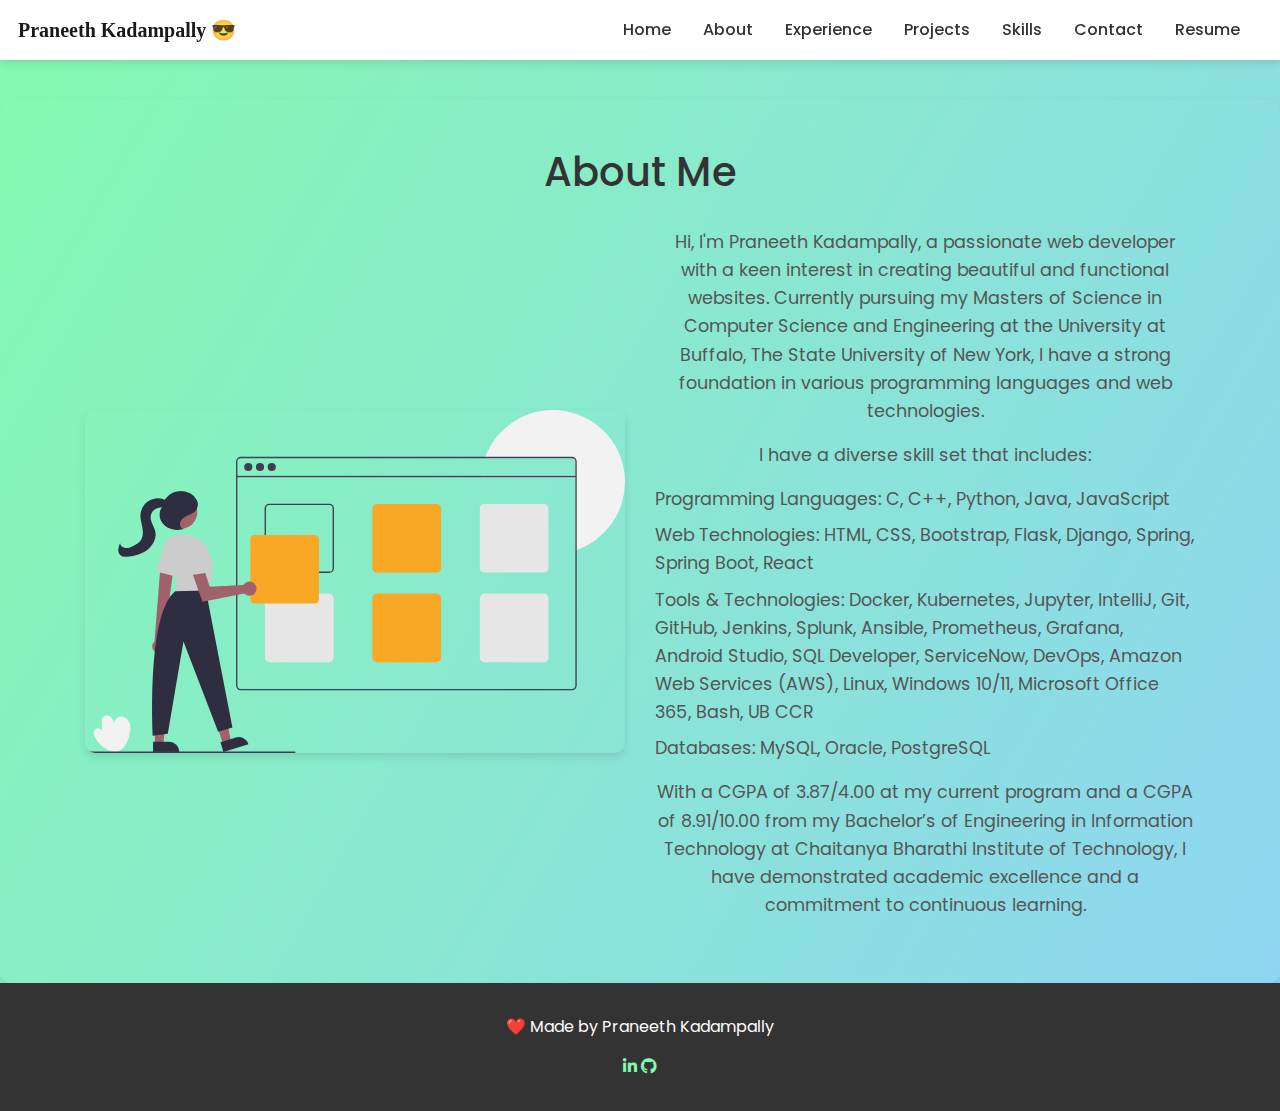
<file: about.html>
<!DOCTYPE html>
<html lang="en">

<head>
    <meta charset="UTF-8">
    <meta name="viewport" content="width=device-width, initial-scale=1.0">
    <title>About Me - Praneeth Kadampally</title>
    <link rel="stylesheet" href="https://stackpath.bootstrapcdn.com/bootstrap/4.5.2/css/bootstrap.min.css">
    <link rel="stylesheet" href="https://cdnjs.cloudflare.com/ajax/libs/font-awesome/5.15.3/css/all.min.css">
    <link href="https://fonts.googleapis.com/css2?family=Poppins:wght@300;400;500;600&display=swap" rel="stylesheet">
    <link rel="stylesheet" href="css/styles.css">
    <link rel="stylesheet" href="https://cdnjs.cloudflare.com/ajax/libs/animate.css/4.1.1/animate.min.css">

    <style>
        /* General Styling */

/* Content Sections */
.content-section {
    padding: 3rem 1rem;
    text-align: center;
    /* background: #fff; */
    border-radius: 10px;
    box-shadow: 0 4px 8px rgba(0, 0, 0, 0.1);
    margin-top: 100px;
}

.content-section h2 {
    font-size: 2.5rem;
    margin-bottom: 2rem;
    color: #333;
}

.content-section p {
    font-size: 1.1rem;
    line-height: 1.6;
    color: #555;
}

.content-section ul {
    text-align: left;
    list-style-type: none;
    padding: 0;
}

.content-section li {
    font-size: 1.1rem;
    line-height: 1.6;
    color: #555;
    margin-bottom: 0.5rem;
}

.illustration {
    max-width: 100%;
    height: auto;
    margin-bottom: 2rem;
    border-radius: 10px;
    box-shadow: 0 4px 8px rgba(0, 0, 0, 0.1);
}




/* Responsive Design */
@media (max-width: 768px) {
    .content-section {
        margin-top: 60px;
    }

    .navbar-brand {
        font-size: 1.5rem;
    }

    .nav-link {
        margin-right: 0.5rem;
    }

    .content-section h2 {
        font-size: 2rem;
    }

    .content-section p, .content-section li {
        font-size: 1rem;
    }
}
    </style>
</head>

<body>
    <nav class="navbar navbar-expand-lg navbar-light fixed-top">
        <a class="navbar-brand signature" href="index.html">Praneeth Kadampally 😎</a>
        <button class="navbar-toggler" type="button" data-toggle="collapse" data-target="#navbarNav"
            aria-controls="navbarNav" aria-expanded="false" aria-label="Toggle navigation">
            <span class="navbar-toggler-icon"></span>
        </button>
        <div class="collapse navbar-collapse" id="navbarNav">
            <ul class="navbar-nav ml-auto">
                <li class="nav-item"><a class="nav-link" href="index.html">Home</a></li>
                <li class="nav-item"><a class="nav-link" href="about.html">About</a></li>
                <li class="nav-item"><a class="nav-link" href="experience.html">Experience</a></li>
                <li class="nav-item"><a class="nav-link" href="projects.html">Projects</a></li>
                <li class="nav-item"><a class="nav-link" href="skills.html">Skills</a></li>
                <li class="nav-item"><a class="nav-link" href="contact.html">Contact</a></li>
                <li class="nav-item">
                    <a class="nav-link" href="https://drive.google.com/file/d/1H-SNnUP06ZM52_MdBntTrJHFwTOXE0gI/view?usp=sharing">Resume</a>
                </li>
            </ul>
        </div>
    </nav>

    <section class="content-section" id="about">
        <div class="container">
            <h2 class="animate__animated animate__fadeInDown">About Me</h2>
            <div class="row align-items-center">
                <div class="col-lg-6 col-md-12 animate__animated animate__fadeInLeft">
                    <img src="./images/undraw_portfolio_update_re_jqnp.svg" alt="About Illustration" class="illustration img-fluid">
                </div>
                <div class="col-lg-6 col-md-12 animate__animated animate__fadeInRight">
                    <p>Hi, I'm Praneeth Kadampally, a passionate web developer with a keen interest in creating beautiful and functional websites. Currently pursuing my Masters of Science in Computer Science and Engineering at the University at Buffalo, The State University of New York, I have a strong foundation in various programming languages and web technologies.</p>
                    <p>I have a diverse skill set that includes:</p>
                    <ul>
                        <li>Programming Languages: C, C++, Python, Java, JavaScript</li>
                        <li>Web Technologies: HTML, CSS, Bootstrap, Flask, Django, Spring, Spring Boot, React</li>
                        <li>Tools & Technologies: Docker, Kubernetes, Jupyter, IntelliJ, Git, GitHub, Jenkins, Splunk, Ansible, Prometheus, Grafana, Android Studio, SQL Developer, ServiceNow, DevOps, Amazon Web Services (AWS), Linux, Windows 10/11, Microsoft Office 365, Bash, UB CCR</li>
                        <li>Databases: MySQL, Oracle, PostgreSQL</li>
                    </ul>
                    <p>With a CGPA of 3.87/4.00 at my current program and a CGPA of 8.91/10.00 from my Bachelor’s of Engineering in Information Technology at Chaitanya Bharathi Institute of Technology, I have demonstrated academic excellence and a commitment to continuous learning.</p>
                </div>
            </div>
        </div>
    </section>

    <footer class="footer">
        <p>❤️ Made by Praneeth Kadampally</p>
        <a href="https://www.linkedin.com/in/praneethk021"><i class="fab fa-linkedin-in"></i></a>
        <a href="https://github.com/Praneeth021"><i class="fab fa-github"></i></a>
    </footer>

    <script src="https://code.jquery.com/jquery-3.5.1.slim.min.js"></script>
    <script src="https://cdn.jsdelivr.net/npm/@popperjs/core@2.9.2/dist/umd/popper.min.js"></script>
    <script src="https://stackpath.bootstrapcdn.com/bootstrap/4.5.2/js/bootstrap.min.js"></script>
</body>

</html>
</file>
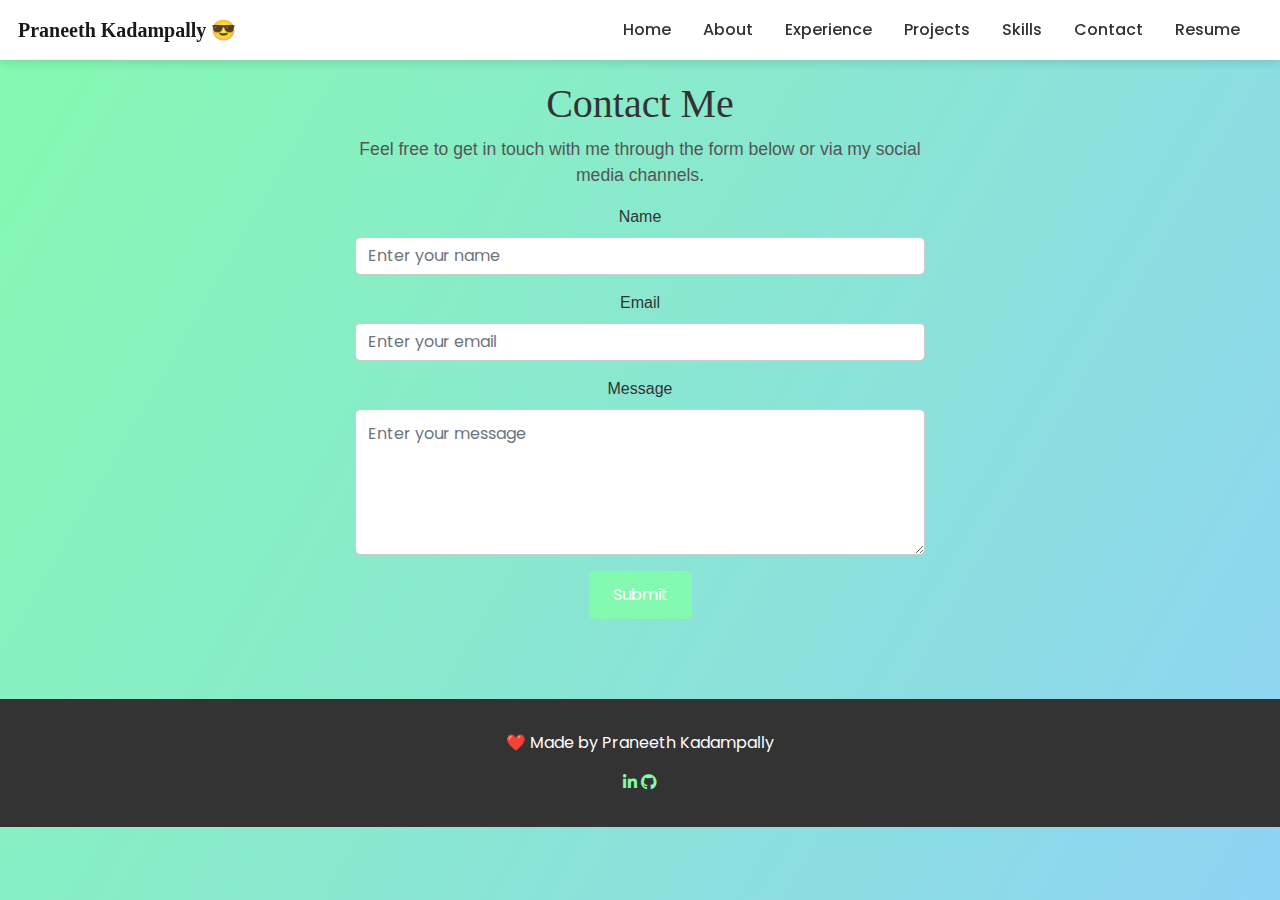
<file: contact.html>
<!DOCTYPE html>
<html lang="en">

<head>
    <meta charset="UTF-8">
    <meta name="viewport" content="width=device-width, initial-scale=1.0">
    <title>Contact - Praneeth Kadampally</title>
    <link rel="stylesheet" href="https://stackpath.bootstrapcdn.com/bootstrap/4.5.2/css/bootstrap.min.css">
    <link rel="stylesheet" href="https://cdnjs.cloudflare.com/ajax/libs/font-awesome/5.15.3/css/all.min.css">
    <link href="https://fonts.googleapis.com/css2?family=Poppins:wght@300;400;500;600&display=swap" rel="stylesheet">
    <link rel="stylesheet" href="css/styles.css">
    <link rel="stylesheet" href="https://cdnjs.cloudflare.com/ajax/libs/animate.css/4.1.1/animate.min.css">

    <style>
        /* Contact Form Styling */
#contact .container {
    max-width: 600px;
    margin: 0 auto;
}

#contact h2 {
    font-size: 2.5rem;
    color: #333;
    font-family: 'Roboto Slab', serif;
}

#contact p {
    font-size: 1.1rem;
    color: #555;
    font-family: 'Open Sans', sans-serif;
}

#contact .form-group label {
    font-size: 1rem;
    color: #333;
    font-family: 'Open Sans', sans-serif;
}

#contact .form-control {
    border-radius: 5px;
    border: 1px solid #ccc;
    padding: 0.75rem;
}

#contact .btn-primary {
    background-color: #84fab0;
    border: none;
    padding: 0.75rem 1.5rem;
    font-size: 1rem;
    border-radius: 5px;
    transition: background-color 0.3s ease;
}

#contact .btn-primary:hover {
    background-color: #8fd3f4;
}

    </style>
</head>

<body>
    <nav class="navbar navbar-expand-lg navbar-light fixed-top">
        <a class="navbar-brand signature" href="index.html">Praneeth Kadampally 😎</a>
        <button class="navbar-toggler" type="button" data-toggle="collapse" data-target="#navbarNav"
            aria-controls="navbarNav" aria-expanded="false" aria-label="Toggle navigation">
            <span class="navbar-toggler-icon"></span>
        </button>
        <div class="collapse navbar-collapse" id="navbarNav">
            <ul class="navbar-nav ml-auto">
                <li class="nav-item"><a class="nav-link" href="index.html">Home</a></li>
                <li class="nav-item"><a class="nav-link" href="about.html">About</a></li>
                <li class="nav-item"><a class="nav-link" href="experience.html">Experience</a></li>
                <li class="nav-item"><a class="nav-link" href="projects.html">Projects</a></li>
                <li class="nav-item"><a class="nav-link" href="skills.html">Skills</a></li>
                <li class="nav-item"><a class="nav-link" href="contact.html">Contact</a></li>
                <li class="nav-item">
                    <a class="nav-link" href="https://drive.google.com/file/d/1H-SNnUP06ZM52_MdBntTrJHFwTOXE0gI/view?usp=sharing">Resume</a>
                </li>
            </ul>
        </div>
    </nav>

    <section class="content-section" id="contact">
        <div class="container">
            <h2 class="animate__animated animate__fadeInDown">Contact Me</h2>
            <p class="animate__animated animate__fadeInUp">Feel free to get in touch with me through the form below or via my social media channels.</p>
            <form class="animate__animated animate__fadeInUp">
                <div class="form-group">
                    <label for="name">Name</label>
                    <input type="text" class="form-control" id="name" placeholder="Enter your name">
                </div>
                <div class="form-group">
                    <label for="email">Email</label>
                    <input type="email" class="form-control" id="email" placeholder="Enter your email">
                </div>
                <div class="form-group">
                    <label for="message">Message</label>
                    <textarea class="form-control" id="message" rows="5" placeholder="Enter your message"></textarea>
                </div>
                <button type="submit" class="btn btn-primary">Submit</button>
            </form>
        </div>
    </section>

    <footer class="footer">
        <p>❤️ Made by Praneeth Kadampally</p>
        <a href="https://www.linkedin.com/in/praneethk021"><i class="fab fa-linkedin-in"></i></a>
        <a href="https://github.com/Praneeth021"><i class="fab fa-github"></i></a>
    </footer>

    <script src="https://code.jquery.com/jquery-3.5.1.slim.min.js"></script>
    <script src="https://cdn.jsdelivr.net/npm/@popperjs/core@2.9.2/dist/umd/popper.min.js"></script>
    <script src="https://stackpath.bootstrapcdn.com/bootstrap/4.5.2/js/bootstrap.min.js"></script>
</body>

</html>
</file>
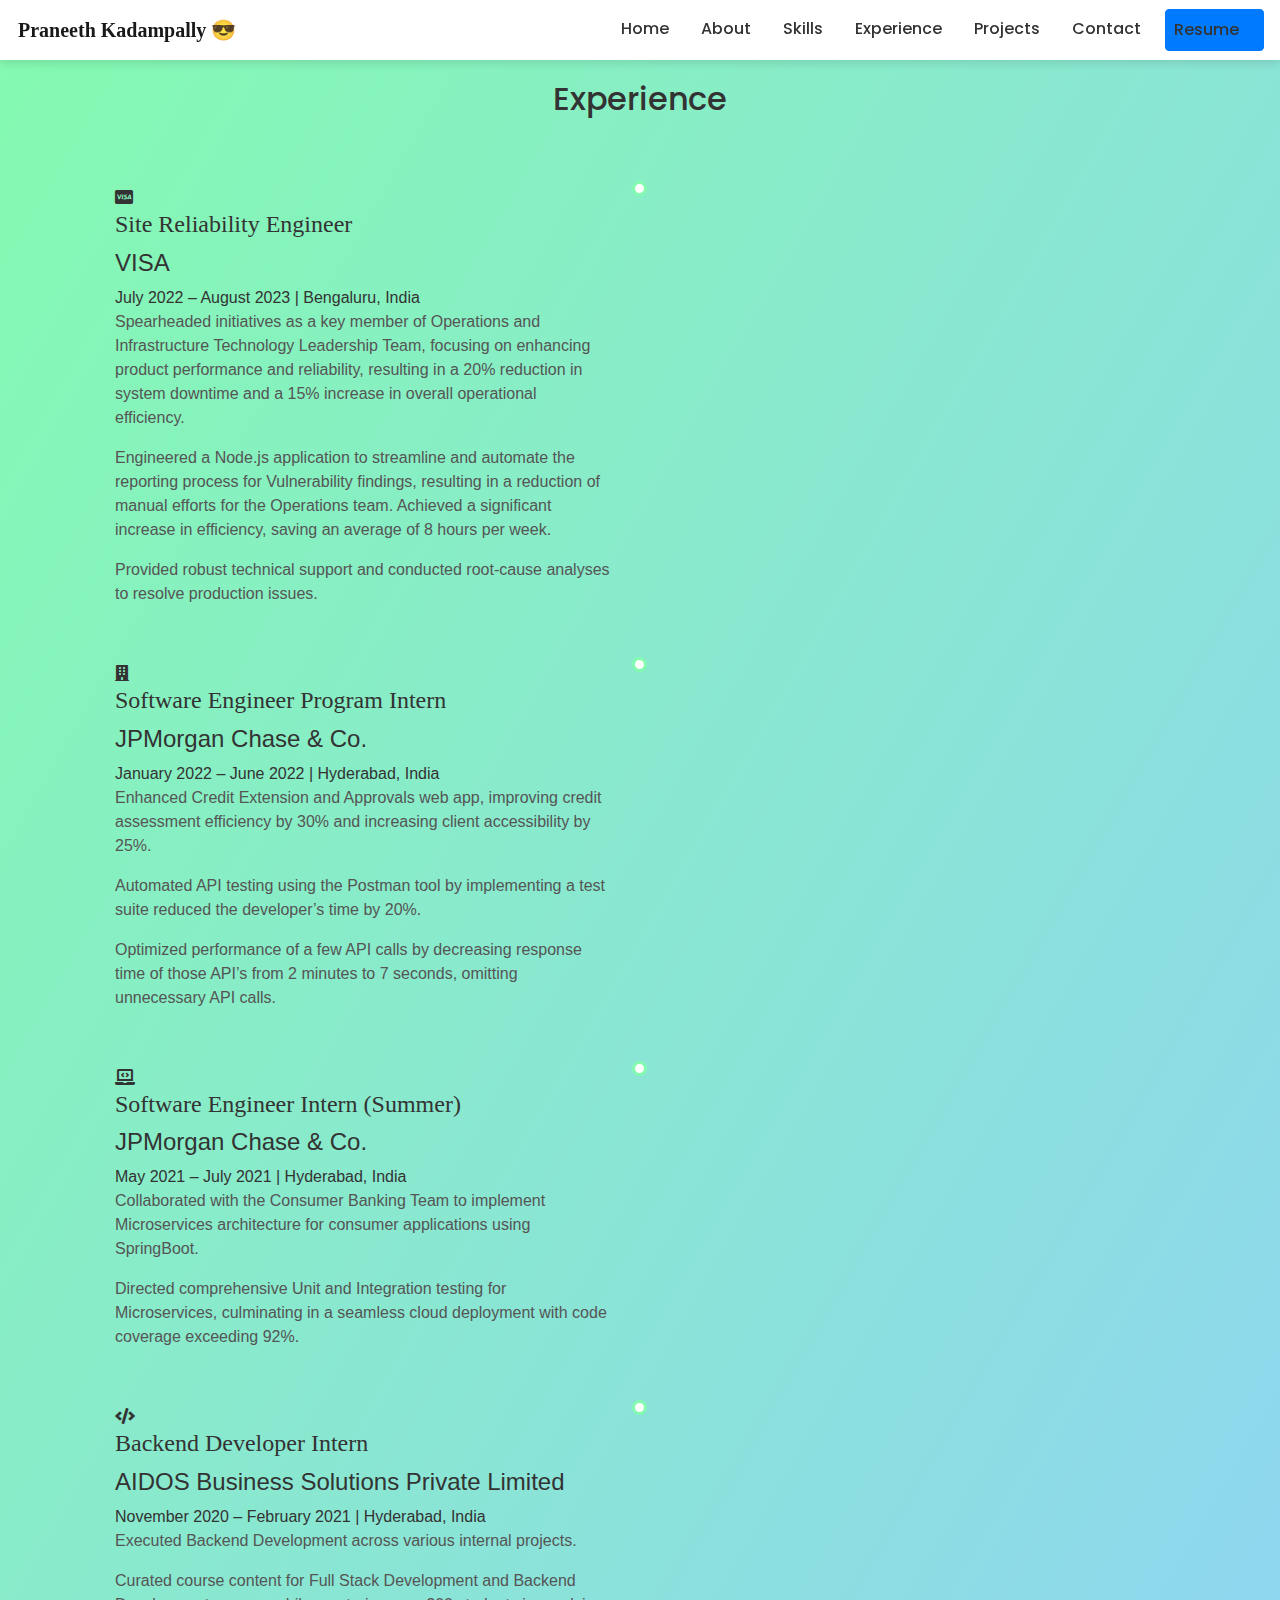
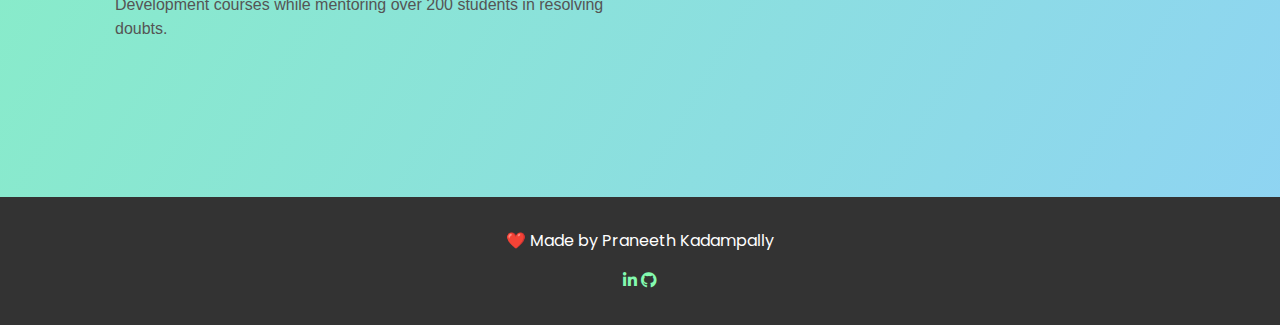
<file: experience.html>
<!DOCTYPE html>
<html lang="en">

<head>
    <meta charset="UTF-8">
    <meta name="viewport" content="width=device-width, initial-scale=1.0">
    <title>Experience - Praneeth Kadampally</title>
    <link rel="stylesheet" href="https://stackpath.bootstrapcdn.com/bootstrap/4.5.2/css/bootstrap.min.css">
    <link rel="stylesheet" href="https://cdnjs.cloudflare.com/ajax/libs/font-awesome/5.15.3/css/all.min.css">
    <link href="https://fonts.googleapis.com/css2?family=Poppins:wght@300;400;500;600&display=swap" rel="stylesheet">
    <link rel="stylesheet" href="css/styles.css">
    <link rel="stylesheet" href="https://cdnjs.cloudflare.com/ajax/libs/animate.css/4.1.1/animate.min.css">
</head>

<body>
    <nav class="navbar navbar-expand-lg navbar-light fixed-top">
        <a class="navbar-brand signature" href="index.html">Praneeth Kadampally 😎</a>
        <button class="navbar-toggler" type="button" data-toggle="collapse" data-target="#navbarNav"
            aria-controls="navbarNav" aria-expanded="false" aria-label="Toggle navigation">
            <span class="navbar-toggler-icon"></span>
        </button>
        <div class="collapse navbar-collapse" id="navbarNav">
            <ul class="navbar-nav ml-auto">
                <li class="nav-item"><a class="nav-link" href="index.html">Home</a></li>
                <li class="nav-item"><a class="nav-link" href="about.html">About</a></li>
                <li class="nav-item"><a class="nav-link" href="skills.html">Skills</a></li>
                <li class="nav-item"><a class="nav-link" href="experience.html">Experience</a></li>
                <li class="nav-item"><a class="nav-link" href="projects.html">Projects</a></li>
                <li class="nav-item"><a class="nav-link" href="contact.html">Contact</a></li>
                <li class="nav-item btn btn-primary p-0 m-0 border-box">
                    <a class="nav-link" href="https://drive.google.com/file/d/1H-SNnUP06ZM52_MdBntTrJHFwTOXE0gI/view?usp=sharing">Resume</a>
                </li>
            </ul>
        </div>
    </nav>

    <section class="content-section" id="experience">
        <div class="container">
            <h2 class="animate__animated animate__fadeInDown">Experience</h2>
            <div class="timeline">
                <!-- VISA -->
                <div class="timeline-item animate__animated animate__fadeInLeft">
                    <div class="timeline-icon">
                        <i class="fab fa-cc-visa"></i>
                    </div>
                    <div class="timeline-content">
                        <h3>Site Reliability Engineer</h3>
                        <h4>VISA</h4>
                        <span>July 2022 – August 2023 | Bengaluru, India</span>
                        <p>Spearheaded initiatives as a key member of Operations and Infrastructure Technology Leadership Team, focusing on enhancing product performance and reliability, resulting in a 20% reduction in system downtime and a 15% increase in overall operational efficiency.</p>
                        <p>Engineered a Node.js application to streamline and automate the reporting process for Vulnerability findings, resulting in a reduction of manual efforts for the Operations team. Achieved a significant increase in efficiency, saving an average of 8 hours per week.</p>
                        <p>Provided robust technical support and conducted root-cause analyses to resolve production issues.</p>
                    </div>
                </div>
                <!-- JPMorgan Chase & Co. - Software Engineer Program Intern -->
                <div class="timeline-item animate__animated animate__fadeInRight">
                    <div class="timeline-icon">
                        <i class="fas fa-building"></i>
                    </div>
                    <div class="timeline-content">
                        <h3>Software Engineer Program Intern</h3>
                        <h4>JPMorgan Chase & Co.</h4>
                        <span>January 2022 – June 2022 | Hyderabad, India</span>
                        <p>Enhanced Credit Extension and Approvals web app, improving credit assessment efficiency by 30% and increasing client accessibility by 25%.</p>
                        <p>Automated API testing using the Postman tool by implementing a test suite reduced the developer’s time by 20%.</p>
                        <p>Optimized performance of a few API calls by decreasing response time of those API’s from 2 minutes to 7 seconds, omitting unnecessary API calls.</p>
                    </div>
                </div>
                <!-- JPMorgan Chase & Co. - Software Engineer Intern (Summer) -->
                <div class="timeline-item animate__animated animate__fadeInLeft">
                    <div class="timeline-icon">
                        <i class="fas fa-laptop-code"></i>
                    </div>
                    <div class="timeline-content">
                        <h3>Software Engineer Intern (Summer)</h3>
                        <h4>JPMorgan Chase & Co.</h4>
                        <span>May 2021 – July 2021 | Hyderabad, India</span>
                        <p>Collaborated with the Consumer Banking Team to implement Microservices architecture for consumer applications using SpringBoot.</p>
                        <p>Directed comprehensive Unit and Integration testing for Microservices, culminating in a seamless cloud deployment with code coverage exceeding 92%.</p>
                    </div>
                </div>
                <!-- AIDOS Business Solutions Private Limited -->
                <div class="timeline-item animate__animated animate__fadeInRight">
                    <div class="timeline-icon">
                        <i class="fas fa-code"></i>
                    </div>
                    <div class="timeline-content">
                        <h3>Backend Developer Intern</h3>
                        <h4>AIDOS Business Solutions Private Limited</h4>
                        <span>November 2020 – February 2021 | Hyderabad, India</span>
                        <p>Executed Backend Development across various internal projects.</p>
                        <p>Curated course content for Full Stack Development and Backend Development courses while mentoring over 200 students in resolving doubts.</p>
                    </div>
                </div>
            </div>
        </div>
    </section>

    <footer class="footer">
        <p>❤️ Made by Praneeth Kadampally</p>
        <a href="https://www.linkedin.com/in/praneethk021"><i class="fab fa-linkedin-in"></i></a>
        <a href="https://github.com/Praneeth021"><i class="fab fa-github"></i></a>
    </footer>

    <script src="https://code.jquery.com/jquery-3.5.1.slim.min.js"></script>
    <script src="https://cdn.jsdelivr.net/npm/@popperjs/core@2.9.2/dist/umd/popper.min.js"></script>
    <script src="https://stackpath.bootstrapcdn.com/bootstrap/4.5.2/js/bootstrap.min.js"></script>
</body>

</html>
</file>
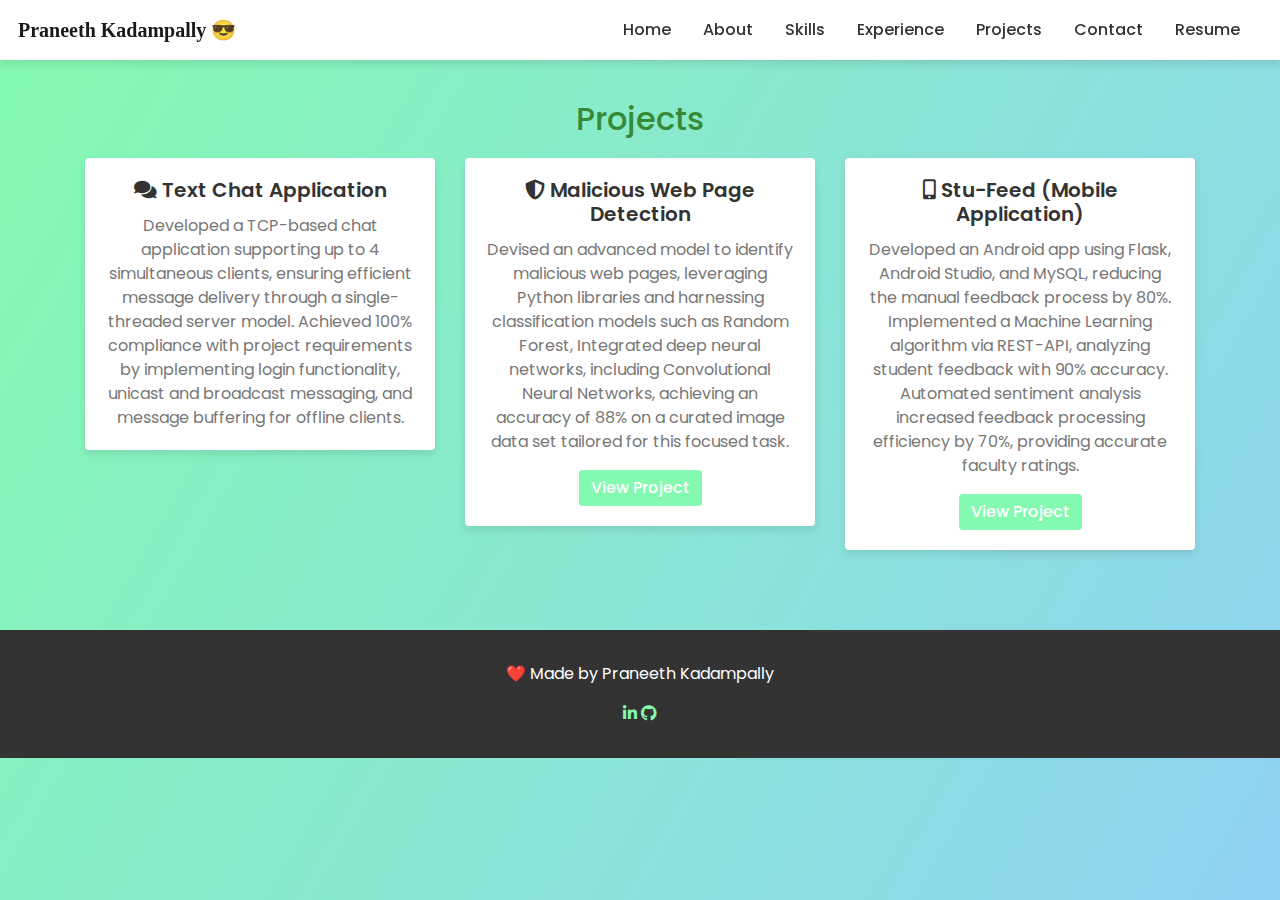
<file: projects.html>
<!DOCTYPE html>
<html lang="en">

<head>
    <meta charset="UTF-8">
    <meta name="viewport" content="width=device-width, initial-scale=1.0">
    <title>Projects - Praneeth Kadampally</title>
    <link rel="stylesheet" href="https://stackpath.bootstrapcdn.com/bootstrap/4.5.2/css/bootstrap.min.css">
    <link rel="stylesheet" href="https://cdnjs.cloudflare.com/ajax/libs/font-awesome/5.15.3/css/all.min.css">
    <link href="https://fonts.googleapis.com/css2?family=Poppins:wght@300;400;500;600&display=swap" rel="stylesheet">
    <link rel="stylesheet" href="css/styles.css">
    <link rel="stylesheet" href="https://cdnjs.cloudflare.com/ajax/libs/animate.css/4.1.1/animate.min.css">

    <style>
        .projects{
            margin : 10px;
            padding : 10px;
            color: #378937;
        }
    </style>
</head>

<body>
    <nav class="navbar navbar-expand-lg navbar-light fixed-top">
        <a class="navbar-brand signature" href="index.html">Praneeth Kadampally 😎</a>
        <button class="navbar-toggler" type="button" data-toggle="collapse" data-target="#navbarNav"
            aria-controls="navbarNav" aria-expanded="false" aria-label="Toggle navigation">
            <span class="navbar-toggler-icon"></span>
        </button>
        <div class="collapse navbar-collapse" id="navbarNav">
            <ul class="navbar-nav ml-auto">
                <li class="nav-item"><a class="nav-link" href="index.html">Home</a></li>
                <li class="nav-item"><a class="nav-link" href="about.html">About</a></li>
                <li class="nav-item"><a class="nav-link" href="skills.html">Skills</a></li>
                <li class="nav-item"><a class="nav-link" href="experience.html">Experience</a></li>
                <li class="nav-item"><a class="nav-link" href="projects.html">Projects</a></li>
                <li class="nav-item"><a class="nav-link" href="contact.html">Contact</a></li>
                <li class="nav-item">
                    <a class="nav-link" href="https://drive.google.com/file/d/1H-SNnUP06ZM52_MdBntTrJHFwTOXE0gI/view?usp=sharing">Resume</a>
                </li>
            </ul>
        </div>
    </nav>

    <section class="content-section" id="projects">
        <div class="container">
            <h2 class="animate__animated animate__fadeInDown projects">Projects</h2>
            <div class="row">
                <!-- Text Chat Application -->
                <div class="col-md-4 animate__animated animate__fadeInLeft">
                    <div class="card project-card">
                        <div class="card-body">
                            <h5 class="card-title"><i class="fas fa-comments"></i> Text Chat Application</h5>
                            <p class="card-text">Developed a TCP-based chat application supporting up to 4 simultaneous clients, ensuring efficient message delivery through a single-threaded server model. Achieved 100% compliance with project requirements by implementing login functionality, unicast and broadcast messaging, and message buffering for offline clients.</p>
                        </div>
                    </div>
                </div>
                <!-- Malicious Web Page Detection -->
                <div class="col-md-4 animate__animated animate__fadeInUp">
                    <div class="card project-card">
                        <div class="card-body">
                            <h5 class="card-title"><i class="fas fa-shield-alt"></i> Malicious Web Page Detection</h5>
                            <p class="card-text">Devised an advanced model to identify malicious web pages, leveraging Python libraries and harnessing classification models such as Random Forest, Integrated deep neural networks, including Convolutional Neural Networks, achieving an accuracy of 88% on a curated image data set tailored for this focused task.</p>
                            <a href="#" class="btn btn-primary">View Project</a>
                        </div>
                    </div>
                </div>
                <!-- Stu-Feed (Mobile Application) -->
                <div class="col-md-4 animate__animated animate__fadeInRight">
                    <div class="card project-card">
                        <div class="card-body">
                            <h5 class="card-title"><i class="fas fa-mobile-alt"></i> Stu-Feed (Mobile Application)</h5>
                            <p class="card-text">Developed an Android app using Flask, Android Studio, and MySQL, reducing the manual feedback process by 80%. Implemented a Machine Learning algorithm via REST-API, analyzing student feedback with 90% accuracy. Automated sentiment analysis increased feedback processing efficiency by 70%, providing accurate faculty ratings.</p>
                            <a href="#" class="btn btn-primary">View Project</a>
                        </div>
                    </div>
                </div>
            </div>
        </div>
    </section>

    <footer class="footer">
        <p>❤️ Made by Praneeth Kadampally</p>
        <a href="https://www.linkedin.com/in/praneethk021"><i class="fab fa-linkedin-in"></i></a>
        <a href="https://github.com/Praneeth021"><i class="fab fa-github"></i></a>
    </footer>

    <script src="https://code.jquery.com/jquery-3.5.1.slim.min.js"></script>
    <script src="https://cdn.jsdelivr.net/npm/@popperjs/core@2.9.2/dist/umd/popper.min.js"></script>
    <script src="https://stackpath.bootstrapcdn.com/bootstrap/4.5.2/js/bootstrap.min.js"></script>
</body>

</html>
</file>
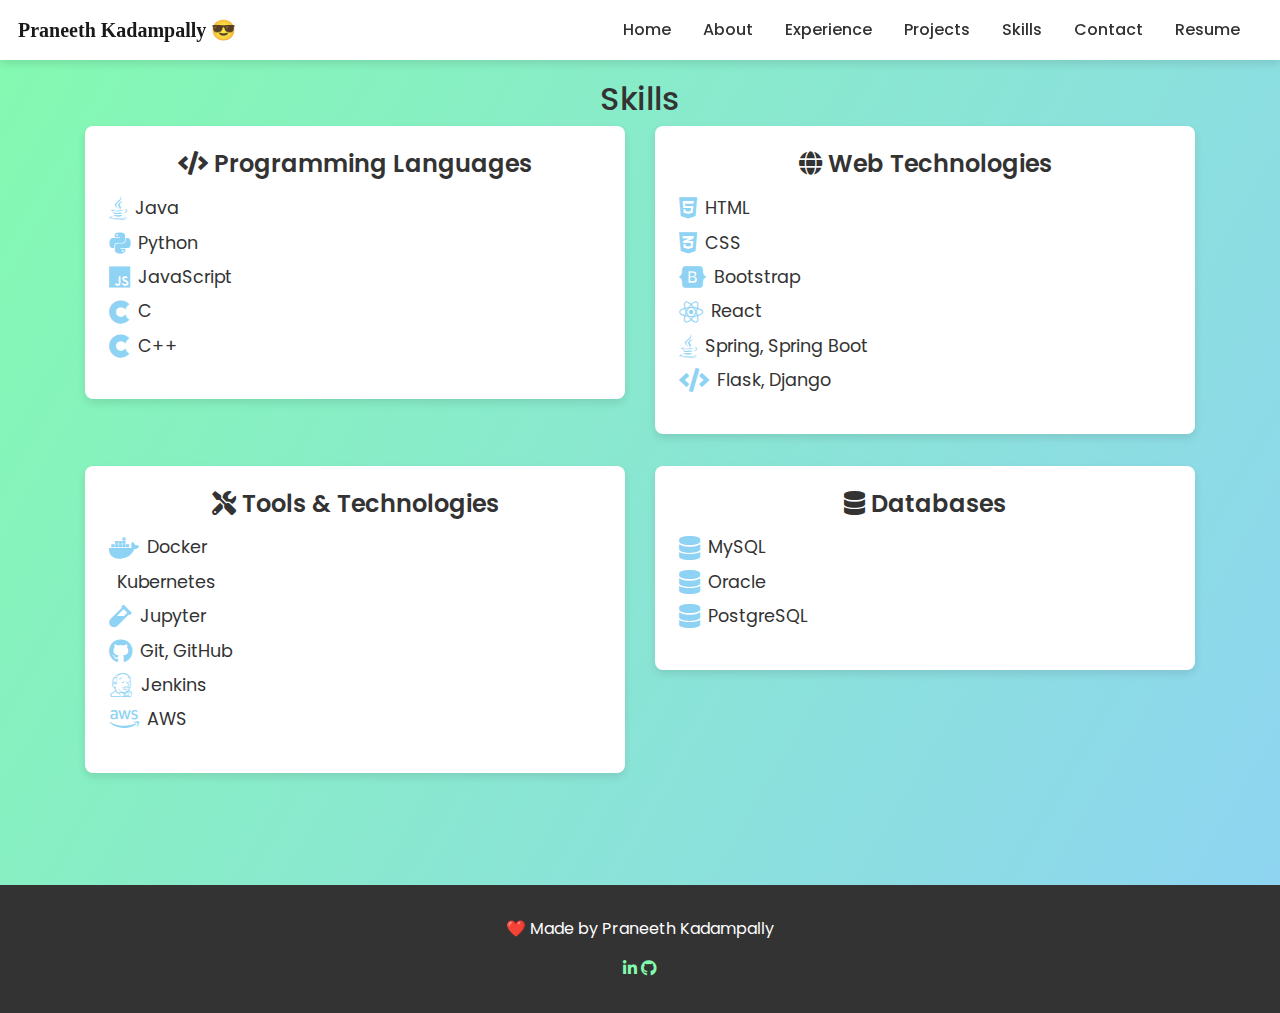
<file: skills.html>
<!DOCTYPE html>
<html lang="en">

<head>
    <meta charset="UTF-8">
    <meta name="viewport" content="width=device-width, initial-scale=1.0">
    <title>Skills - Praneeth Kadampally</title>
    <link rel="stylesheet" href="https://stackpath.bootstrapcdn.com/bootstrap/4.5.2/css/bootstrap.min.css">
    <link rel="stylesheet" href="https://cdnjs.cloudflare.com/ajax/libs/font-awesome/5.15.3/css/all.min.css">
    <link href="https://fonts.googleapis.com/css2?family=Poppins:wght@300;400;500;600&display=swap" rel="stylesheet">
    <link rel="stylesheet" href="css/styles.css">
    <link rel="stylesheet" href="https://cdnjs.cloudflare.com/ajax/libs/animate.css/4.1.1/animate.min.css">
</head>

<body>
    <nav class="navbar navbar-expand-lg navbar-light fixed-top">
        <a class="navbar-brand signature" href="index.html">Praneeth Kadampally 😎</a>
        <button class="navbar-toggler" type="button" data-toggle="collapse" data-target="#navbarNav"
            aria-controls="navbarNav" aria-expanded="false" aria-label="Toggle navigation">
            <span class="navbar-toggler-icon"></span>
        </button>
        <div class="collapse navbar-collapse" id="navbarNav">
            <ul class="navbar-nav ml-auto">
                <li class="nav-item"><a class="nav-link" href="index.html">Home</a></li>
                <li class="nav-item"><a class="nav-link" href="about.html">About</a></li>
                <li class="nav-item"><a class="nav-link" href="experience.html">Experience</a></li>
                <li class="nav-item"><a class="nav-link" href="projects.html">Projects</a></li>
                <li class="nav-item"><a class="nav-link" href="skills.html">Skills</a></li>
                <li class="nav-item"><a class="nav-link" href="contact.html">Contact</a></li>
                <li class="nav-item">
                    <a class="nav-link" href="https://drive.google.com/file/d/1H-SNnUP06ZM52_MdBntTrJHFwTOXE0gI/view?usp=sharing">Resume</a>
                </li>
            </ul>
        </div>
    </nav>

    <section class="content-section" id="skills">
        <div class="container">
            <h2 class="animate__animated animate__fadeInDown">Skills</h2>
            <div class="row">
                <!-- Programming Languages -->
                <div class="col-lg-6 col-md-12 animate__animated animate__fadeInLeft">
                    <div class="skills-card">
                        <h5><i class="fas fa-code"></i> Programming Languages</h5>
                        <ul>
                            <li><i class="fab fa-java"></i> Java</li>
                            <li><i class="fab fa-python"></i> Python</li>
                            <li><i class="fab fa-js"></i> JavaScript</li>
                            <li><i class="fab fa-cuttlefish"></i> C</li>
                            <li><i class="fab fa-cuttlefish"></i> C++</li>
                        </ul>
                    </div>
                </div>
                <!-- Web Technologies -->
                <div class="col-lg-6 col-md-12 animate__animated animate__fadeInRight">
                    <div class="skills-card">
                        <h5><i class="fas fa-globe"></i> Web Technologies</h5>
                        <ul>
                            <li><i class="fab fa-html5"></i> HTML</li>
                            <li><i class="fab fa-css3-alt"></i> CSS</li>
                            <li><i class="fab fa-bootstrap"></i> Bootstrap</li>
                            <li><i class="fab fa-react"></i> React</li>
                            <li><i class="fab fa-java"></i> Spring, Spring Boot</li>
                            <li><i class="fas fa-code"></i> Flask, Django</li>
                        </ul>
                    </div>
                </div>
                <!-- Tools & Technologies -->
                <div class="col-lg-6 col-md-12 animate__animated animate__fadeInLeft">
                    <div class="skills-card">
                        <h5><i class="fas fa-tools"></i> Tools & Technologies</h5>
                        <ul>
                            <li><i class="fab fa-docker"></i> Docker</li>
                            <li><i class="fab fa-kubernetes"></i> Kubernetes</li>
                            <li><i class="fas fa-vial"></i> Jupyter</li>
                            <li><i class="fab fa-github"></i> Git, GitHub</li>
                            <li><i class="fab fa-jenkins"></i> Jenkins</li>
                            <li><i class="fab fa-aws"></i> AWS</li>
                        </ul>
                    </div>
                </div>
                <!-- Databases -->
                <div class="col-lg-6 col-md-12 animate__animated animate__fadeInRight">
                    <div class="skills-card">
                        <h5><i class="fas fa-database"></i> Databases</h5>
                        <ul>
                            <li><i class="fas fa-database"></i> MySQL</li>
                            <li><i class="fas fa-database"></i> Oracle</li>
                            <li><i class="fas fa-database"></i> PostgreSQL</li>
                        </ul>
                    </div>
                </div>
            </div>
        </div>
    </section>

    <footer class="footer">
        <p>❤️ Made by Praneeth Kadampally</p>
        <a href="https://www.linkedin.com/in/praneethk021"><i class="fab fa-linkedin-in"></i></a>
        <a href="https://github.com/Praneeth021"><i class="fab fa-github"></i></a>
    </footer>

    <script src="https://code.jquery.com/jquery-3.5.1.slim.min.js"></script>
    <script src="https://cdn.jsdelivr.net/npm/@popperjs/core@2.9.2/dist/umd/popper.min.js"></script>
    <script src="https://stackpath.bootstrapcdn.com/bootstrap/4.5.2/js/bootstrap.min.js"></script>
</body>

</html>
</file>
<file: css/styles.css>
/* General Styling */
body {
    font-family: 'Poppins', sans-serif;
    background: linear-gradient(120deg, #84fab0 0%, #8fd3f4 100%);
    color: #333;
    display: flex;
    flex-direction: column;
    overflow-x: hidden;
    min-height: 100vh;
    scroll-behavior: smooth;
}

.navbar {
    background: #fff;
    box-shadow: 0 4px 8px rgba(0, 0, 0, 0.1);
}

.navbar-brand {
    font-weight: 700;
    font-size: 1.75rem;
    color: #333;
}

.nav-link {
    color: #333 !important;
    margin-right: 1rem;
    font-weight: 500;
}

.nav-link:hover {
    color: #84fab0 !important;
}

/* Header Section */
.header {
    text-align: center;
    padding: 5rem 1rem;
    position: relative;
    background: url('https://www.transparenttextures.com/patterns/diagmonds-light.png'), linear-gradient(120deg, #84fab0 0%, #8fd3f4 100%);
    background-size: cover;
    background-repeat: no-repeat;
    animation: fadeIn 2s;
    flex: 1;
}

@keyframes fadeIn {
    from {
        opacity: 0;
    }
    to {
        opacity: 1;
    }
}

.profile-pic {
    width: 250px;
    height: 250px;
    border-radius: 50%;
    object-fit: cover;
    margin-bottom: 1rem;
    border: 5px solid #fff;
}

.typewriter {
    display: inline-block;
    overflow: hidden;
    border-right: .15em solid #333;
    white-space: nowrap;
    margin: 0 auto;
    font-size: 1.5rem;
    color: #333;
}

.signature {
    font-family: 'Great Vibes', cursive;
    font-size: 20px;
    color: #333;
    text-align: center;
    align-items: center;
    margin: 2px;
}

/* Content Sections */
.content-section {
    padding: 5rem 1rem;
    text-align: center;
    animation: slideIn 2s;
}

@keyframes slideIn {
    from {
        opacity: 0;
        transform: translateY(50px);
    }
    to {
        opacity: 1;
        transform: translateY(0);
    }
}

.illustration {
    max-width: 100%;
    height: auto;
    margin-top: 2rem;
    animation: float 3s ease-in-out infinite;
}

@keyframes float {
    0%, 100% {
        transform: translateY(0);
    }
    50% {
        transform: translateY(-10px);
    }
}


/* Footer Section */
.footer {
    background: #333;
    color: #fff;
    position: relative;
    padding: 2rem 1rem;
    text-align: center;
}

.footer a {
    color: #84fab0;
}

.footer a:hover {
    color: #8fd3f4;
}


/* Experience Section */
.timeline {
    position: relative;
    max-width: 1200px;
    margin: 0 auto;
    padding: 40px 0;
}

.timeline::after {
    content: '';
    position: absolute;
    background-color: #84fab0;
    top: 0;
    bottom: 0;
  
}

.timeline-item {
    padding: 20px 30px;
    position: relative;
    background-color: inherit;
    width: 50%;
    text-align: left;
    font-family: 'Open Sans', sans-serif;
}

.timeline-item::after {
    content: '';
    position: absolute;
    width: 15px; /* Adjusted width */
    height: 15px; /* Adjusted height */
    right: -7px; /* Adjusted position */
    background-color: white;
    border: 3px solid #84fab0;
    top: 15px;
    border-radius: 50%;
    z-index: 1;
}



.timeline-item-content {
    padding: 20px;
    background: white;
    position: relative;
    border-radius: 6px;
}

.timeline-item h3 {
    font-size: 1.5rem;
    margin-bottom: 10px;
    color: #333;
    font-family: 'Roboto Slab', serif;
}

.timeline-item p {
    font-size: 1rem;
    color: #555;
    font-family: 'Open Sans', sans-serif;
}


/* Projects Section */


.project-card {
    background: #fff;
    border: none;
    box-shadow: 0 4px 8px rgba(0, 0, 0, 0.1);
    transition: transform 0.3s ease;
}

.project-card:hover {
    transform: translateY(-10px);
}

.project-card .card-title {
    font-size: 1.25rem;
    font-weight: 600;
}

.project-card .card-text {
    color: #777;
}

.project-card .btn {
    background-color: #84fab0;
    border: none;
    color: #fff;
    font-weight: 500;
}

.project-card .btn:hover {
    background-color: #8fd3f4;
}



/* Skills section */

.skills-card {
    background: #fff;
    border: none;
    box-shadow: 0 4px 8px rgba(0, 0, 0, 0.1);
    margin-bottom: 2rem;
    padding: 1.5rem;
    border-radius: 8px;
    transition: transform 0.3s ease;
}

.skills-card:hover {
    transform: translateY(-10px);
}

.skills-card h5 {
    font-size: 1.5rem;
    font-weight: 600;
    margin-bottom: 1rem;
}

.skills-card ul {
    list-style-type: none;
    padding: 0;
}

.skills-card ul li {
    font-size: 1.1rem;
    margin: 0.5rem 0;
    display: flex;
    align-items: center;
}

.skills-card ul li i {
    margin-right: 0.5rem;
    font-size: 1.5rem;
    color: #8fd3f4;
}
</file>
